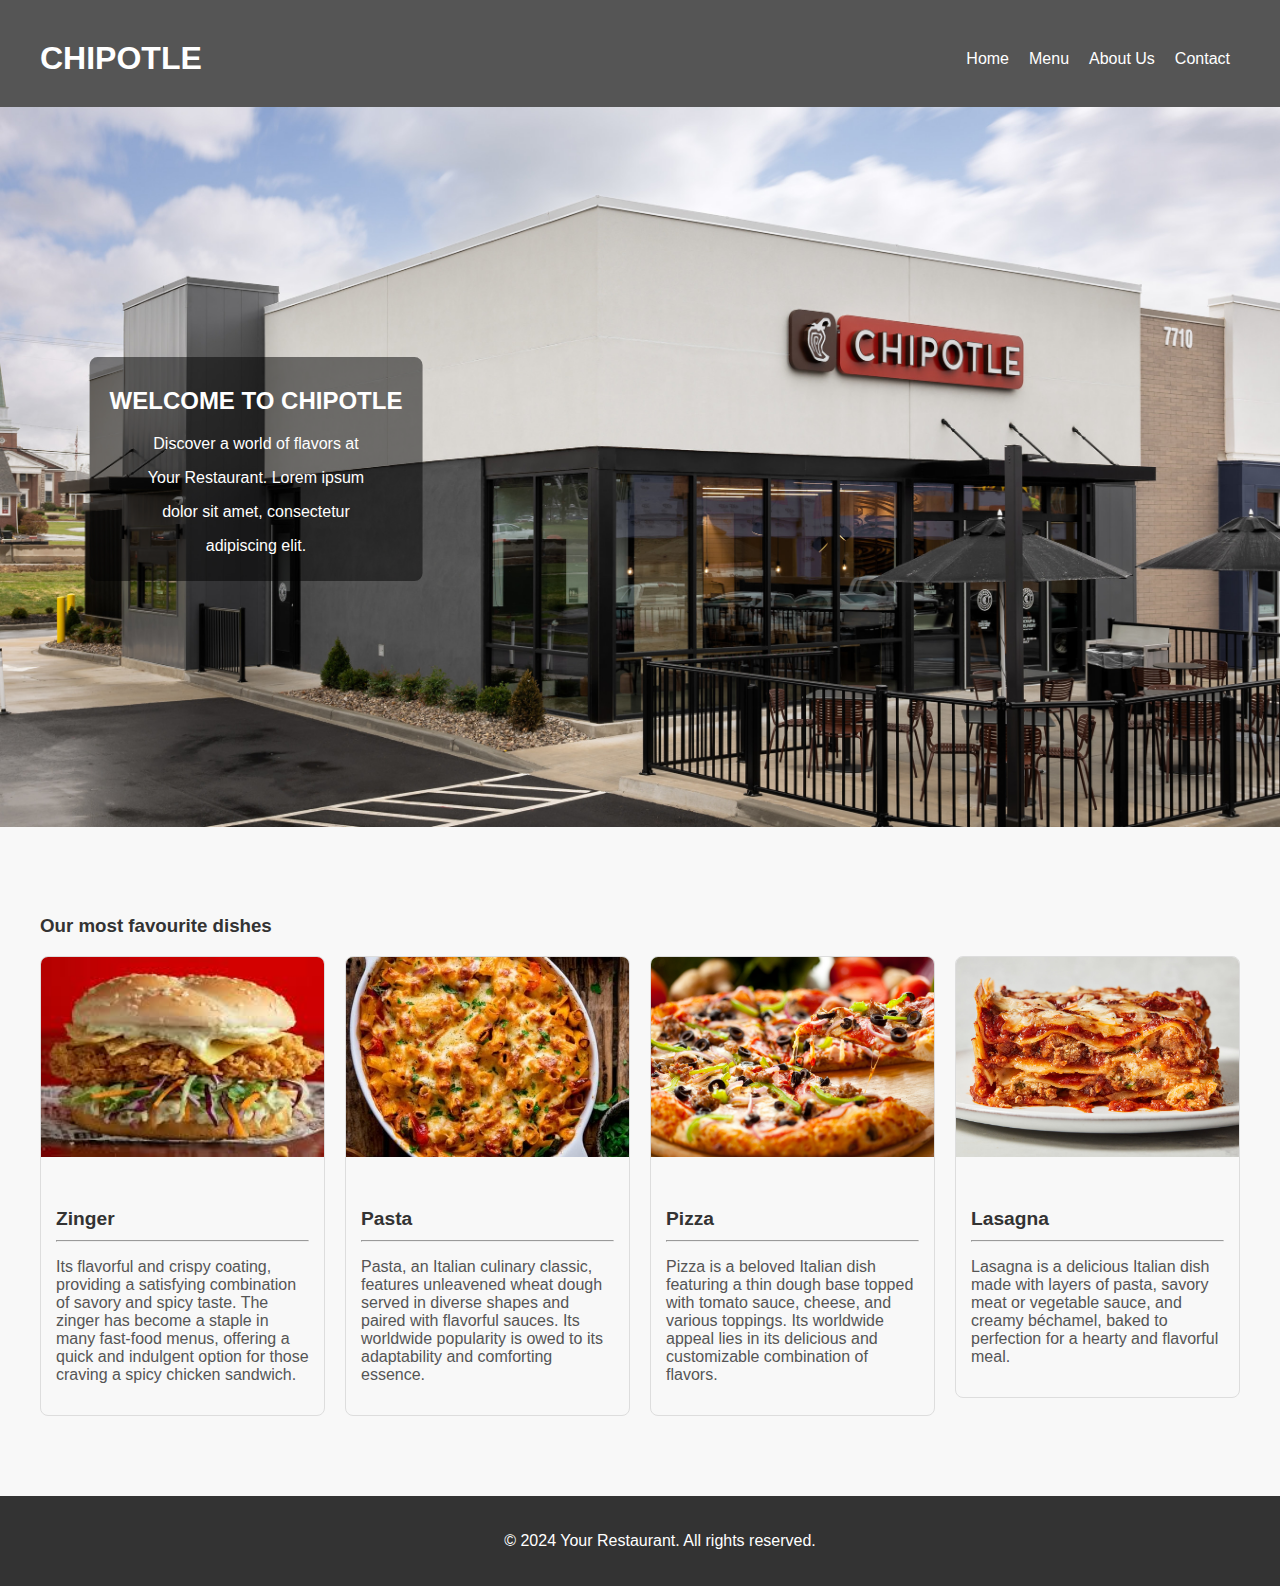
<file: HTML-CSS/index.html>
<!DOCTYPE html>
<html lang="en">
  <head>
    <meta charset="UTF-8" />
    <meta name="viewport" content="width=device-width, initial-scale=1.0" />
    <link rel="stylesheet" href="styles.css" />
    <title>CHIPOTLE</title>
  </head>
  <body>
    <!-- Navigation -->
    <nav>
      <div class="container">
        <div class="navbar">
          <h1>CHIPOTLE</h1>
          <label
            for="nav-toggle"
            class="nav-icon"
            aria-label="Toggle navigation"
            >&#9776;</label
          >
          <input type="checkbox" id="nav-toggle" class="nav-toggle" />
          <div class="nav-container">
            <ul>
              <li><a href="index.html">Home</a></li>
              <li><a href="menu.html">Menu</a></li>
              <li><a href="about.html">About Us</a></li>
              <li><a href="contact.html">Contact</a></li>
            </ul>
          </div>
        </div>
      </div>
    </nav>

    <div class="img-container">
      <img
        src="images/restaurant-image.jpg"
        alt="Your Image"
        class="img-fluid"
      />
      <div class="image-text">
        <h2>WELCOME TO CHIPOTLE</h2>
        <p>Discover a world of flavors at</p>
        <p>Your Restaurant. Lorem ipsum</p>
        <p>dolor sit amet, consectetur</p>
        <p>adipiscing elit.</p>
      </div>
    </div>

    <div class="container">
      <h3>Our most favourite dishes</h3>
      <div class="row row-cols-1 row-cols-md-4 g-4">
        <div class="col">
          <div class="card h-100">
            <img src="images/dish1.jpg" class="card-img-top" alt="..." />
            <div class="card-body">
              <h5 class="card-title">Zinger</h5>
              <hr />
              <p class="card-text">
                Its flavorful and crispy coating, providing a satisfying combination of savory and spicy taste. The zinger has become a staple in many fast-food menus, offering a quick and indulgent option for those craving a spicy chicken sandwich.
              </p>
            </div>
          </div>
        </div>
        <div class="col">
          <div class="card h-100">
            <img src="images/dish2.jpg" class="card-img-top" alt="..." />
            <div class="card-body">
              <h5 class="card-title">Pasta</h5>
              <hr />
              <p class="card-text">
                Pasta, an Italian culinary classic, features unleavened wheat dough served in diverse shapes and paired with flavorful sauces. Its worldwide popularity is owed to its adaptability and comforting essence.
              </p>
            </div>
          </div>
        </div>
        <div class="col">
          <div class="card h-100">
            <img src="images/dish3.jpg" class="card-img-top" alt="..." />
            <div class="card-body">
              <h5 class="card-title">Pizza</h5>
              <hr />
              <p class="card-text">
                Pizza is a beloved Italian dish featuring a thin dough base topped with tomato sauce, cheese, and various toppings. Its worldwide appeal lies in its delicious and customizable combination of flavors.
              </p>
            </div>
          </div>
        </div>
        <div class="col">
          <div class="card h-100">
            <img src="images/dish4.jpg" class="card-img-top" alt="..." />
            <div class="card-body">
              <h5 class="card-title">Lasagna</h5>
              <hr />
              <p class="card-text">
                Lasagna is a delicious Italian dish made with layers of pasta, savory meat or vegetable sauce, and creamy béchamel, baked to perfection for a hearty and flavorful meal.
              </p>
            </div>
          </div>
        </div>
      </div>
    </div>

    <!-- Footer -->
    <footer>
      <p>&copy; 2024 Your Restaurant. All rights reserved.</p>
    </footer>
  </body>
</html>
</file>
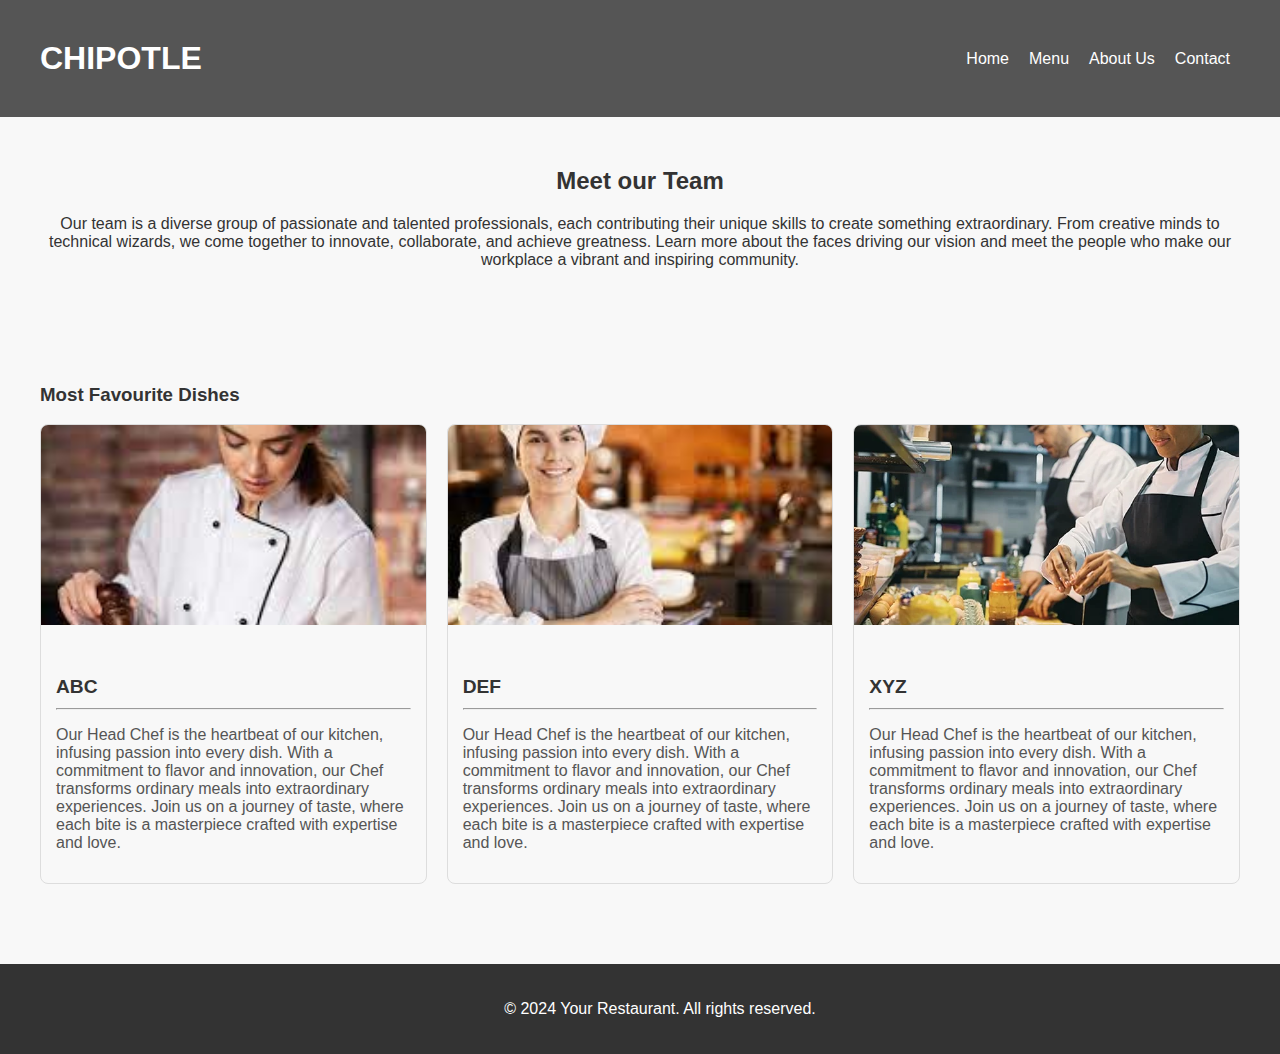
<file: HTML-CSS/about.html>
<!DOCTYPE html>
<html lang="en">
  <head>
    <meta charset="UTF-8" />
    <meta name="viewport" content="width=device-width, initial-scale=1.0" />
    <link rel="stylesheet" href="styles.css" />
    <title>CHIPOTLE</title>
  </head>
  <body>
    <!-- Navigation -->
    <nav>
      <div class="container">
        <div class="navbar">
          <h1>CHIPOTLE</h1>
          <label
            for="nav-toggle"
            class="nav-icon"
            aria-label="Toggle navigation"
            >&#9776;</label
          >
          <input type="checkbox" id="nav-toggle" class="nav-toggle" />
          <div class="nav-container">
            <ul>
              <li><a href="index.html">Home</a></li>
              <li><a href="menu.html">Menu</a></li>
              <li><a href="about.html">About Us</a></li>
              <li><a href="contact.html">Contact</a></li>
            </ul>
          </div>
        </div>
      </div>
    </nav>

    <!-- About Page Content -->

    <section class="container">
      <h2>Meet our Team</h2>
      <p>
        Our team is a diverse group of passionate and talented professionals, each contributing their unique skills to create something extraordinary. From creative minds to technical wizards, we come together to innovate, collaborate, and achieve greatness. Learn more about the faces driving our vision and meet the people who make our workplace a vibrant and inspiring community.
      </p>
    </section>
    <div class="container">
      <h3>Most Favourite Dishes</h3>
      <div class="row row-cols-1 row-cols-md-4 g-4">
        <div class="col">
          <div class="card h-100">
            <img src="images/cheif 1.jpg" class="card-img-top" alt="..." />
            <div class="card-body">
              <h5 class="card-title">ABC</h5>
              <hr />
              <p class="card-text">
                Our Head Chef is the heartbeat of our kitchen, infusing passion into every dish. With a commitment to flavor and innovation, our Chef transforms ordinary meals into extraordinary experiences. Join us on a journey of taste, where each bite is a masterpiece crafted with expertise and love.
              </p>
            </div>
          </div>
        </div>
        <div class="col">
          <div class="card h-100">
            <img src="images/cheif 2.jpg" class="card-img-top" alt="..." />
            <div class="card-body">
              <h5 class="card-title">DEF</h5>
              <hr />
              <p class="card-text">
                Our Head Chef is the heartbeat of our kitchen, infusing passion into every dish. With a commitment to flavor and innovation, our Chef transforms ordinary meals into extraordinary experiences. Join us on a journey of taste, where each bite is a masterpiece crafted with expertise and love.
              </p>
            </div>
          </div>
        </div>        
        <div class="col">
          <div class="card h-100">
            <img src="images/cheif 3.jpg" class="card-img-top" alt="..." />
            <div class="card-body">
              <h5 class="card-title">XYZ</h5>
              <hr />
              <p class="card-text">
                Our Head Chef is the heartbeat of our kitchen, infusing passion into every dish. With a commitment to flavor and innovation, our Chef transforms ordinary meals into extraordinary experiences. Join us on a journey of taste, where each bite is a masterpiece crafted with expertise and love.
              </p>              
            </div>
          </div>
        </div>
      </div>
    </div>
    
    <!-- Footer -->
    <footer>
      <p>&copy; 2024 Your Restaurant. All rights reserved.</p>
    </footer>
  </body>
</html>
</file>
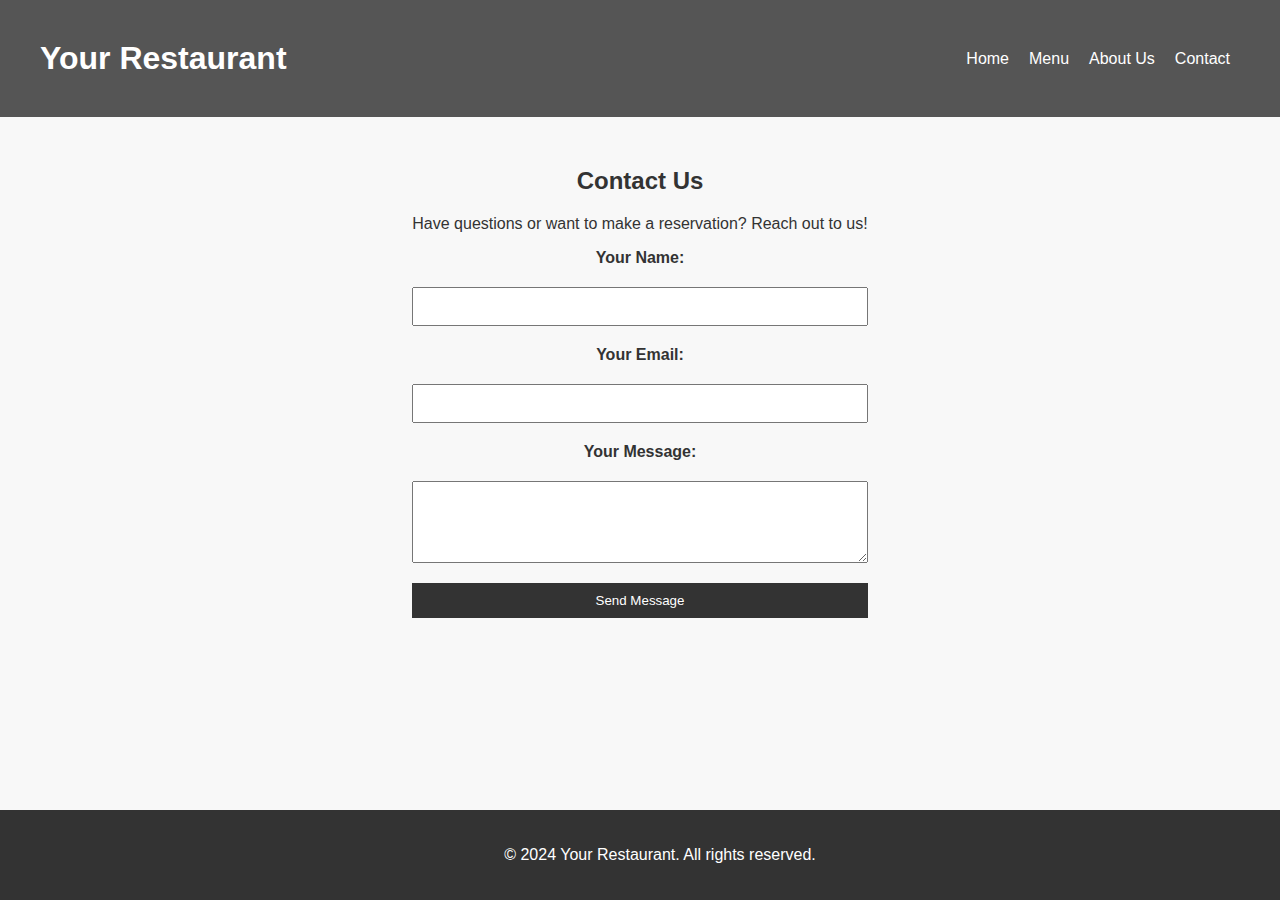
<file: HTML-CSS/contact.html>
<!DOCTYPE html>
<html lang="en">
<head>
    <meta charset="UTF-8">
    <meta name="viewport" content="width=device-width, initial-scale=1.0">
    <link rel="stylesheet" href="styles.css">
    <title>Contact - Your Restaurant</title>
</head>
<body>

  <!-- Navigation -->
  <nav>
    <div class="container">
      <div class="navbar">
        <h1>Your Restaurant</h1>
        <label for="nav-toggle" class="nav-icon" aria-label="Toggle navigation">&#9776;</label>
        <input type="checkbox" id="nav-toggle" class="nav-toggle">
        <div class="nav-container">
          <ul>
            <li><a href="index.html">Home</a></li>
            <li><a href="menu.html">Menu</a></li>
            <li><a href="about.html">About Us</a></li>
            <li><a href="contact.html">Contact</a></li>
          </ul>
        </div>
      </div>
    </div>
  </nav>

  <!-- Contact Page Content -->
  <section class="container">
    <h2>Contact Us</h2>
    <p>Have questions or want to make a reservation? Reach out to us!</p>
    <form>
      <label for="name">Your Name:</label>
      <input type="text" id="name" name="name" required>

      <label for="email">Your Email:</label>
      <input type="email" id="email" name="email" required>

      <label for="message">Your Message:</label>
      <textarea id="message" name="message" rows="4" required></textarea>

      <button type="submit">Send Message</button>
    </form>
  </section>

  <!-- Footer -->
  <footer>
    <p>&copy; 2024 Your Restaurant. All rights reserved.</p>
  </footer>

</body>
</html>
</file>
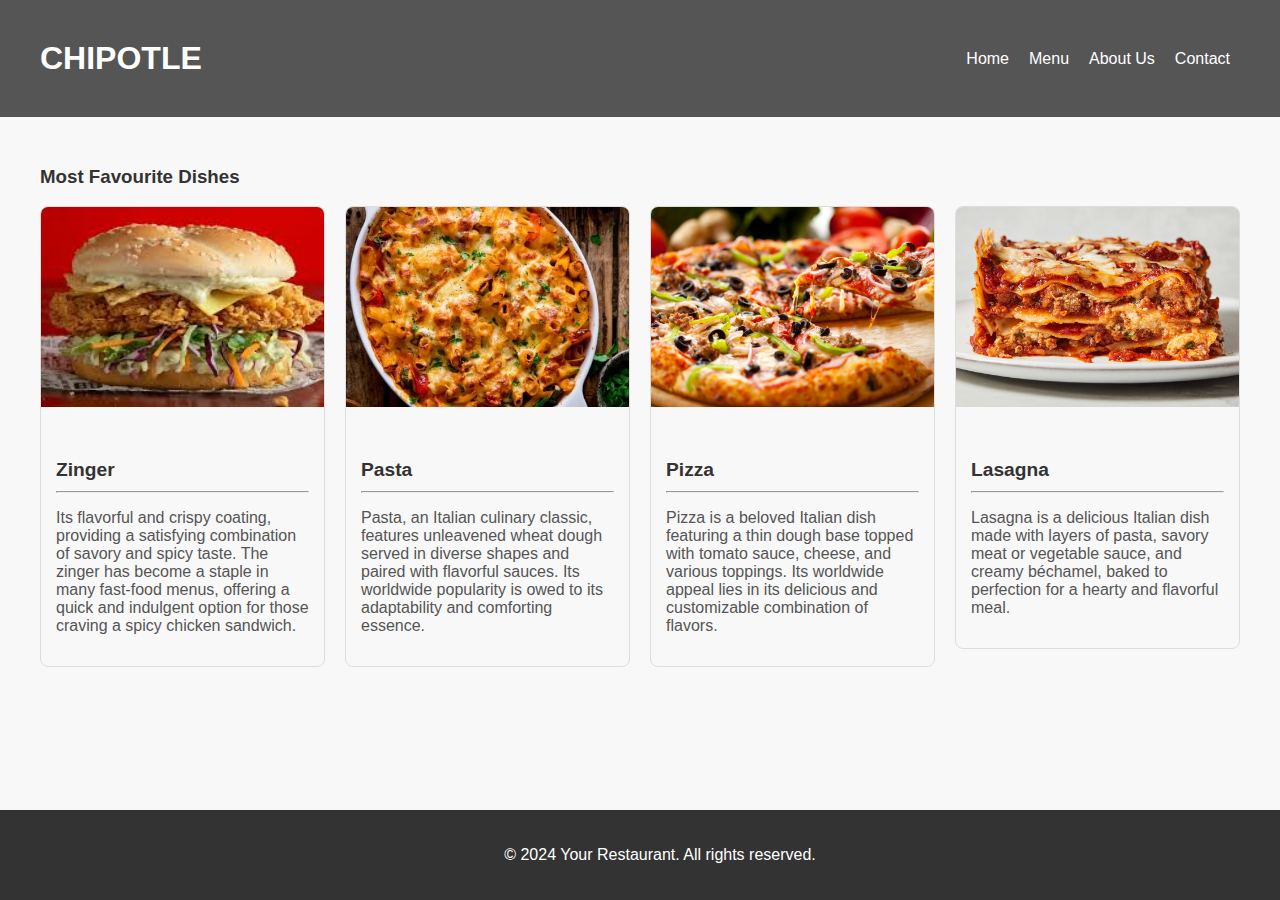
<file: HTML-CSS/menu.html>
<!DOCTYPE html>
<html lang="en">
  <head>
    <meta charset="UTF-8" />
    <meta name="viewport" content="width=device-width, initial-scale=1.0" />
    <link rel="stylesheet" href="styles.css" />
    <title>CHIPOTLE</title>
  </head>
  <body>
    <!-- Navigation -->
    <nav>
      <div class="container">
        <div class="navbar">
          <h1>CHIPOTLE</h1>
          <label
            for="nav-toggle"
            class="nav-icon"
            aria-label="Toggle navigation"
            >&#9776;</label
          >
          <input type="checkbox" id="nav-toggle" class="nav-toggle" />
          <div class="nav-container">
            <ul>
              <li><a href="index.html">Home</a></li>
              <li><a href="menu.html">Menu</a></li>
              <li><a href="about.html">About Us</a></li>
              <li><a href="contact.html">Contact</a></li>
            </ul>
          </div>
        </div>
      </div>
    </nav>

    <div class="container">
      <h3>Most Favourite Dishes</h3>
      <div class="row row-cols-1 row-cols-md-4 g-4">
        <div class="col">
          <div class="card h-100">
            <img src="images/dish1.jpg" class="card-img-top" alt="..." />
            <div class="card-body">
              <h5 class="card-title">Zinger</h5>
              <hr />
              <p class="card-text">
                Its flavorful and crispy coating, providing a satisfying combination of savory and spicy taste. The zinger has become a staple in many fast-food menus, offering a quick and indulgent option for those craving a spicy chicken sandwich.
              </p>
            </div>
          </div>
        </div>
        <div class="col">
          <div class="card h-100">
            <img src="images/dish2.jpg" class="card-img-top" alt="..." />
            <div class="card-body">
              <h5 class="card-title">Pasta</h5>
              <hr />
              <p class="card-text">
                Pasta, an Italian culinary classic, features unleavened wheat dough served in diverse shapes and paired with flavorful sauces. Its worldwide popularity is owed to its adaptability and comforting essence.
              </p>
            </div>
          </div>
        </div>
        <div class="col">
          <div class="card h-100">
            <img src="images/dish3.jpg" class="card-img-top" alt="..." />
            <div class="card-body">
              <h5 class="card-title">Pizza</h5>
              <hr />
              <p class="card-text">
                Pizza is a beloved Italian dish featuring a thin dough base topped with tomato sauce, cheese, and various toppings. Its worldwide appeal lies in its delicious and customizable combination of flavors.
              </p>
            </div>
          </div>
        </div>
        <div class="col">
          <div class="card h-100">
            <img src="images/dish4.jpg" class="card-img-top" alt="..." />
            <div class="card-body">
              <h5 class="card-title">Lasagna</h5>
              <hr />
              <p class="card-text">
                Lasagna is a delicious Italian dish made with layers of pasta, savory meat or vegetable sauce, and creamy béchamel, baked to perfection for a hearty and flavorful meal.
              </p>
            </div>
          </div>
        </div>
      </div>
    </div>
    <!-- Footer -->
    <footer>
      <p>&copy; 2024 Your Restaurant. All rights reserved.</p>
    </footer>
  </body>
</html>
</file>
<file: HTML-CSS/styles.css>
html, body {
  max-width: 100%;
  overflow-x: hidden;
}

body {
  overflow-x: hidden;
  font-family: "Arial", sans-serif;
  margin: 0;
  padding: 0;
  background-color: #f8f8f8;
  color: #333;
  display: flex;
  flex-direction: column;
  min-height: 100vh;
}

.row.row-cols-1.row-cols-md-4.g-4 {
  display: flex;
  flex-wrap: nowrap;
}

.col {
  flex: 1 1 auto;
  margin: 0;
}

.row.row-cols-1.row-cols-md-4.g-4 {
  display: grid;
  grid-template-columns: repeat(auto-fit, minmax(200px, 1fr));
  gap: 20px; 
}


/* Navigation Styles */
nav {
  background-color: #333;
  color: white;
  margin: 0;
  margin-bottom: -10px;
  /* padding: 2px; */
}

.navbar {
  display: flex;
  justify-content: space-between;
  align-items: center;
  margin: 0;
}

nav h1 {
  margin: 0;
}

nav ul {
  list-style-type: none;
  margin: 0;
  padding: 0;
  display: flex;
  align-items: center;
  position: relative;
}

nav a {
  text-decoration: none;
  color: white;
  transition: color 0.3s ease;
  padding: 10px;
}

nav a:hover {
  color: #ffcc00;
}

/* Dropdown Styles */
nav ul ul {
  display: none;
  position: absolute;
  top: 100%;
  right: 0;
  background-color: #333;
  width: 100%;
  z-index: 1;
}

nav ul li {
  position: relative;
}

nav ul li:hover > ul {
  display: flex;
  flex-direction: column;
  align-items: center;
}

/* Page Content Styles */
section {
  padding: 20px 0;
}

/* Responsive Design */
@media screen and (max-width: 768px) {
  nav {
    flex-direction: column;
    text-align: center;
  }

  nav ul {
    margin-top: 10px;
    flex-direction: column;
    align-items: center;
  }

  .nav-toggle {
    order: -1;
  }

  nav ul ul {
    top: calc(100% + 10px);
    right: 0;
  }
}

.container img:hover {
  transform: scale(1.1);
}

/* Improved Navbar Styling */
nav:hover {
  background-color: #555;
}

nav a {
  padding: 10px;
}

/* Animation */
@keyframes fadeIn {
  from {
    opacity: 0;
  }
  to {
    opacity: 1;
  }
}

/* Apply animation to specific elements */
.container,
nav,
section,
footer {
  animation: fadeIn 1s ease-in-out;
}

.nav-toggle {
  display: none;
}

.nav-icon {
  font-size: 1.5rem;
  cursor: pointer;
  color: white;
  display: none;
}

@media screen and (max-width: 768px) {
  nav ul {
    display: none;
    flex-direction: column;
    align-items: center;
  }

  nav ul ul {
    top: 100%;
    right: 0;
  }

  .nav-toggle:checked + .nav-container ul {
    display: flex;
  }

  .nav-icon {
    display: block;
  }
}

/* Contact Page Content Styles */
section.container {
  text-align: center;
}

section form {
  max-width: 600px;
  margin: 0 auto;
}

form {
  display: grid;
  gap: 20px;
}

label {
  display: block;
  font-weight: bold;
}

input,
textarea {
  width: 100%;
  padding: 10px;
  box-sizing: border-box;
}

button {
  background-color: #333;
  color: white;
  padding: 10px 20px;
  border: none;
  cursor: pointer;
  transition: background-color 0.3s ease;
}

button:hover {
  background-color: #555;
}

/* Responsive Design for Form */
@media screen and (max-width: 768px) {
  form {
    grid-template-columns: 1fr;
  }

  input,
  textarea {
    width: 100%;
  }
}

/* Home Page Styles */
.home-container {
  position: relative;
  text-align: center;
}

.home-content {
  position: absolute;
  top: 50%;
  left: 50%;
  transform: translate(-50%, -50%);
  color: white;
  z-index: 1;
}

/* Flexbox Styles for Menu */
.menu-flexboxes {
  display: flex;
  justify-content: space-between;
  background-color: #333;
  color: white;
  /* padding: 20px 0; */
  margin-top: 20px;
  margin-bottom: 20px;
}

.menu-box {
  flex: 1;
  text-align: center;
  padding: 10px;
  border: 1px solid white;
  margin: 0 10px;
}

.menu-box:hover {
  background-color: #555;
}

/* Footer Styles */
footer {
  background-color: #333;
  color: white;
  text-align: center;
  padding: 20px;
  position: relative;
  width: 100%;
  bottom: 0;
  margin-top: 20px;
}

.about-us-footer,
.contact-us-footer {
  flex-shrink: 0;
}

.home-container,
.home-content,
.menu-flexboxes,
.img-container,
.container,
.card {
  flex-grow: 1;
}

.img-container {
  position: relative;
  margin-top: 0;
  margin-left: 0;
  margin-bottom: 25px;
}

.img-container img {
  width: 100%;
  height: auto;
  max-height: 100%;
}

.image-text {
  position: absolute;
  top: 50%;
  left: 20%;
  transform: translate(-50%, -50%);
  text-align: center;
  font-size: 16px;
  color: #fff; 
  background-color: rgba(0, 0, 0, 0.5); 
  padding: 10px 20px;
  border-radius: 8px; 
  animation: fadeIn 0.9s ease-in-out;
  max-width: 80%;
  width: auto;
}

@keyframes fadeIn {
  from {
    opacity: 0;
  }
  to {
    opacity: 1;
  }
}

.container {
  max-width: 1200px;
  margin: 20px auto; 
  padding: 20px;
}

/* Style the heading */
h3 {
  text-align: left;
  color: #333;
}

.card {
  border: 1px solid #ddd;
  border-radius: 8px;
  overflow: hidden;
  transition: transform 0.3s, height 0.3s; 
  margin-bottom: 20px; 
  height: fit-content; 
}

.expanded-card .card {
  height: auto;
}

.card:hover {
  transform: scale(1.05);
}

/* Style the card images */
.card-img-top {
  width: 100%;
  height: 200px;
  object-fit: cover;
}

/* Style the card body */
.card-body {
  padding: 15px;
}

/* Style the card title */
.card-title {
  font-size: 1.2rem;
  margin-bottom: 10px;
}

/* Style the card text */
.card-text {
  color: #555;
}

/* Responsive layout for columns */
@media (max-width: 767px) {
  .col {
    margin-bottom: 20px;
  }
}
</file>
